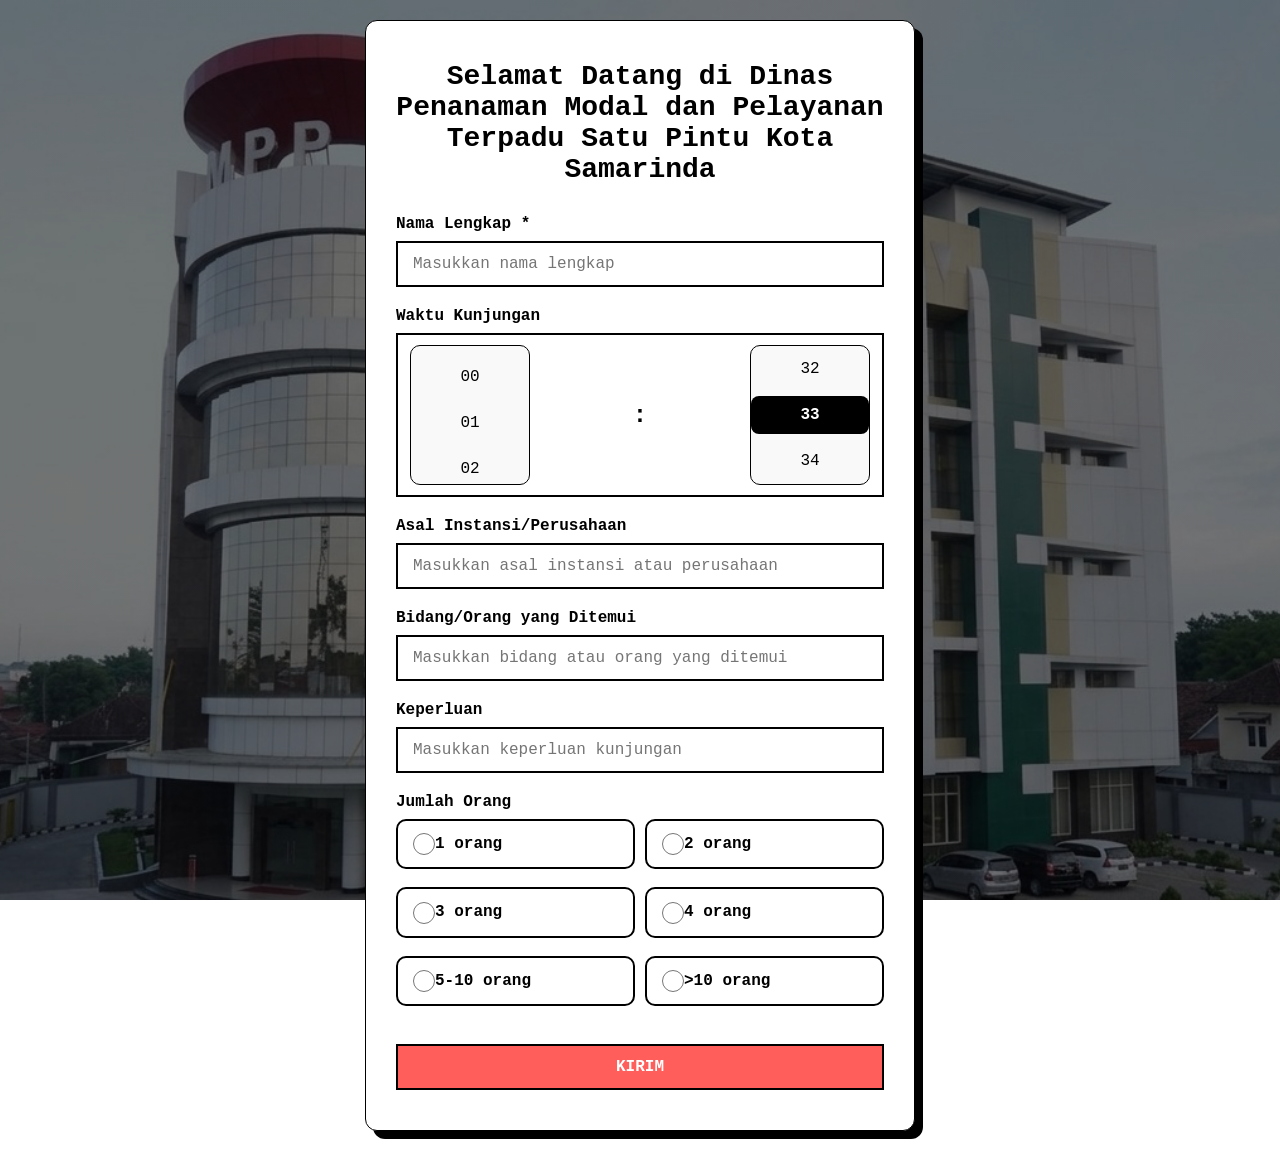
<file: index.html>
<!DOCTYPE html>
<html lang="id">
<head>
    <meta charset="UTF-8">
    <meta name="viewport" content="width=device-width, initial-scale=1.0">

    <title>Buku Tamu DPMPTSP Kota Samarinda</title>

    <link rel="stylesheet" href="styles.css">
</head>

<body>

<form
    class="login-container"
    id="guest-form"
>

    <h1>
        Selamat Datang di Dinas Penanaman Modal dan Pelayanan Terpadu Satu Pintu Kota Samarinda
    </h1>


    <!-- NAMA -->
    <div class="input-group">

        <label for="nama">
            Nama Lengkap *
        </label>

        <input
            type="text"
            id="nama"
            name="entry.1994765778"
            placeholder="Masukkan nama lengkap"
            required
        >

    </div>


    <!-- WAKTU KUNJUNGAN -->
    <div class="input-group">

        <label>
            Waktu Kunjungan
        </label>

        <div class="time-picker">

            <!-- JAM -->
            <div class="wheel">
                <div
                    class="wheel-slot"
                    id="hour-wheel">
                </div>
            </div>


            <span class="time-separator">
                :
            </span>


            <!-- MENIT -->
            <div class="wheel">
                <div
                    class="wheel-slot"
                    id="minute-wheel">
                </div>
            </div>


            <!-- WAKTU UNTUK GOOGLE FORM -->
            <input
                type="hidden"
                id="entry-time"
                name="entry.174173773"
            >

        </div>

    </div>


    <!-- ASAL INSTANSI -->
    <div class="input-group">

        <label for="asal">
            Asal Instansi/Perusahaan
        </label>

        <input
            type="text"
            id="asal"
            name="entry.260225900"
            placeholder="Masukkan asal instansi atau perusahaan"
        >

    </div>


    <!-- BIDANG / ORANG YANG DITEMUI -->
    <div class="input-group">

        <label for="bidang">
            Bidang/Orang yang Ditemui
        </label>

        <input
            type="text"
            id="bidang"
            name="entry.207353417"
            placeholder="Masukkan bidang atau orang yang ditemui"
        >

    </div>


    <!-- KEPERLUAN -->
    <div class="input-group">

        <label for="keperluan">
            Keperluan
        </label>

        <input
            type="text"
            id="keperluan"
            name="entry.1206615531"
            placeholder="Masukkan keperluan kunjungan"
        >

    </div>


    <!-- JUMLAH ORANG -->
    <div class="input-group">

        <label>
            Jumlah Orang
        </label>


        <div class="radio-group">


            <label class="radio-option">

                <input
                    type="radio"
                    name="entry.1699570348"
                    value="1 orang"
                    required
                >

                <span>
                    1 orang
                </span>

            </label>


            <label class="radio-option">

                <input
                    type="radio"
                    name="entry.1699570348"
                    value="2 orang"
                >

                <span>
                    2 orang
                </span>

            </label>


            <label class="radio-option">

                <input
                    type="radio"
                    name="entry.1699570348"
                    value="3 orang"
                >

                <span>
                    3 orang
                </span>

            </label>


            <label class="radio-option">

                <input
                    type="radio"
                    name="entry.1699570348"
                    value="4 orang"
                >

                <span>
                    4 orang
                </span>

            </label>


            <label class="radio-option">

                <input
                    type="radio"
                    name="entry.1699570348"
                    value="5-10 orang"
                >

                <span>
                    5-10 orang
                </span>

            </label>


            <label class="radio-option">

                <input
                    type="radio"
                    name="entry.1699570348"
                    value=">10 orang"
                >

                <span>
                    &gt;10 orang
                </span>

            </label>


        </div>

    </div>


    <!-- TOMBOL KIRIM -->

    <button
        type="submit"
        id="submit-button"
    >
        KIRIM
    </button>


</form>



<script>

    /* =====================================
       ELEMENT
    ===================================== */

    const form =
        document.getElementById(
            'guest-form'
        );


    const hourWheel =
        document.getElementById(
            'hour-wheel'
        );


    const minuteWheel =
        document.getElementById(
            'minute-wheel'
        );


    const entryTime =
        document.getElementById(
            'entry-time'
        );


    const submitButton =
        document.getElementById(
            'submit-button'
        );



    /* =====================================
       GOOGLE FORM URL
    ===================================== */

    const GOOGLE_FORM_URL =

        'https://docs.google.com/forms/d/e/1FAIpQLSfSnZY7ouhCXkppMBQvXSiP9w2mZi6v4HyhIBPrVaCNlmq4Ow/formResponse';



    /* =====================================
       FORMAT 2 DIGIT
    ===================================== */

    function pad(value) {

        return String(value)
            .padStart(
                2,
                '0'
            );

    }



    /* =====================================
       BUAT ITEM JAM / MENIT
    ===================================== */

    function createItems(
        container,
        count
    ) {

        for (
            let i = 0;
            i < count;
            i++
        ) {

            const item =
                document.createElement(
                    'div'
                );


            item.className =
                'wheel-item';


            item.textContent =
                pad(i);


            item.dataset.value =
                pad(i);


            container.appendChild(
                item
            );

        }

    }



    /* =====================================
       PILIH ITEM
    ===================================== */

    function selectItem(
        container,
        index
    ) {

        const items =
            container.querySelectorAll(
                '.wheel-item'
            );


        items.forEach(

            item =>

                item.classList.remove(
                    'active'
                )

        );


        if (items[index]) {

            items[index]
                .classList.add(
                    'active'
                );


            items[index]
                .scrollIntoView({

                    block:
                        'center',

                    behavior:
                        'smooth'

                });

        }


        updateTime();

    }



    /* =====================================
       UPDATE WAKTU
    ===================================== */

    function updateTime() {

        const hour =

            hourWheel
                .querySelector(
                    '.wheel-item.active'
                );


        const minute =

            minuteWheel
                .querySelector(
                    '.wheel-item.active'
                );


        if (
            hour &&
            minute
        ) {

            entryTime.value =

                hour.dataset.value

                +

                ':'

                +

                minute.dataset.value;

        }

    }



    /* =====================================
       EVENT WHEEL
    ===================================== */

    function bindWheel(
        container
    ) {

        const items =

            container
                .querySelectorAll(
                    '.wheel-item'
                );


        items.forEach(

            (
                item,
                index
            ) => {


                item.addEventListener(

                    'click',

                    function () {


                        selectItem(

                            container,

                            index

                        );


                    }

                );


            }

        );

    }



    /* =====================================
       BUAT JAM & MENIT
    ===================================== */

    createItems(
        hourWheel,
        24
    );


    createItems(
        minuteWheel,
        60
    );


    bindWheel(
        hourWheel
    );


    bindWheel(
        minuteWheel
    );



    /* =====================================
       SET WAKTU SEKARANG
    ===================================== */

    const now =
        new Date();


    selectItem(

        hourWheel,

        now.getHours()

    );


    selectItem(

        minuteWheel,

        now.getMinutes()

    );



    /* =====================================
       SUBMIT FORM
    ===================================== */

    form.addEventListener(

        'submit',

        async function (
            event
        ) {


            /*

            CEGAH FORM PINDAH
            KE GOOGLE FORM

            */

            event.preventDefault();



            /*

            UPDATE WAKTU
            SAAT KIRIM

            */

            const now =
                new Date();


            entryTime.value =

                pad(
                    now.getHours()
                )

                +

                ':'

                +

                pad(
                    now.getMinutes()
                );



            /*

            MATIKAN TOMBOL
            AGAR TIDAK DOUBLE SUBMIT

            */

            submitButton.disabled =
                true;


            submitButton.textContent =
                'MENGIRIM...';



            /*

            AMBIL SEMUA DATA FORM

            */

            const formData =

                new FormData(
                    form
                );



            try {


                /*

                KIRIM DATA
                KE GOOGLE FORM

                */

                await fetch(

                    GOOGLE_FORM_URL,

                    {

                        method:
                            'POST',

                        mode:
                            'no-cors',

                        body:
                            formData

                    }

                );



                /*

                JIKA REQUEST
                SUDAH DIKIRIM

                REDIRECT KE
                SELESAI.HTML

                */

                window.location.href =

                    'selesai.html';


            }

            catch (
                error
            ) {


                console.error(
                    error
                );


                alert(

                    'Data gagal dikirim. Silakan coba lagi.'

                );


                submitButton.disabled =
                    false;


                submitButton.textContent =
                    'KIRIM';


            }


        }

    );


</script>


</body>
</html>
</file>
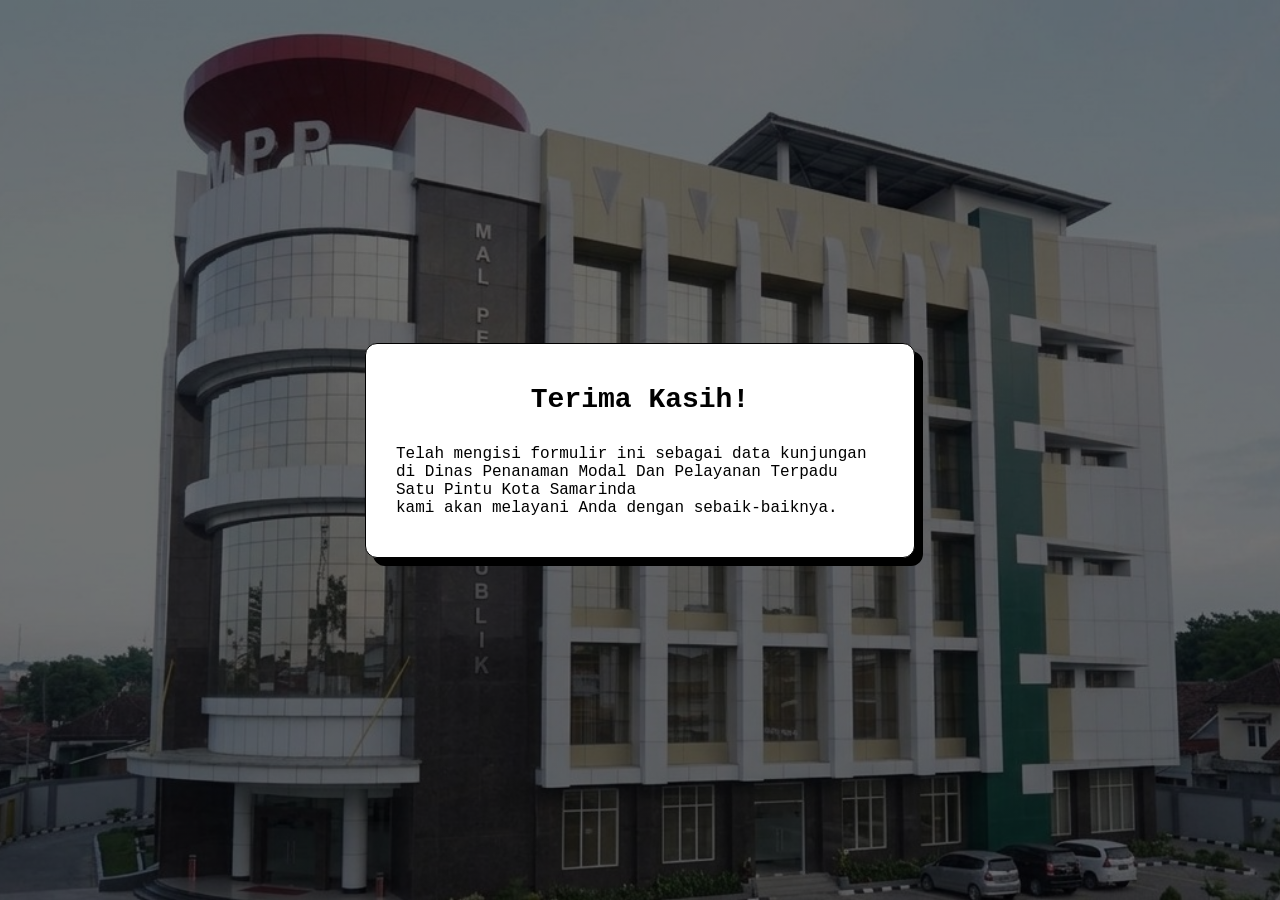
<file: selesai.html>
<!DOCTYPE html>
<html lang="en">
<head>
    <meta charset="UTF-8">
    <meta name="viewport" content="width=device-width, initial-scale=1.0">
    <title>Buku Tamu</title>
    <link rel="stylesheet" href="styles.css">
</head>
<body>
    <div class="login-container">
        <h1>Terima Kasih!</h1>
        <p>Telah mengisi formulir ini sebagai data kunjungan di Dinas Penanaman Modal Dan Pelayanan Terpadu Satu Pintu Kota Samarinda</p>
        <p>kami akan melayani Anda dengan sebaik-baiknya.</p>
    </div>
</body>
</html>
</file>
<file: styles.css>
:root {
  --primary: #000000;
  --secondary: #FFFFFF;
  --accent: #FF5E5B;
  --shadow: 8px 8px 0px var(--primary);
}

* {
  margin: 0;
  padding: 0;
  box-sizing: border-box;
  font-family: 'Courier New', monospace;
}

body {
  background-image: linear-gradient(rgba(0, 0, 0, 0.55), rgba(0, 0, 0, 0.55)), url('background.jpg');
  background-size: cover;
  background-position: center;
  background-repeat: no-repeat;
  background-attachment: fixed;
  display: flex;
  justify-content: center;
  align-items: center;
  min-height: 100vh;
  padding: 20px;
}

.login-container {
  width: 100%;
  max-width: 550px;
  border: 1px solid var(--primary);
  padding: 40px 30px;
  background-color: var(--secondary);
  box-shadow: var(--shadow);
  position: relative;
  border-radius: 12px;
}

.login-container::before {
  content: '';
  position: absolute;
  top: 6px;
  left: 6px;
  right: -6px;
  bottom: -6px;
  border: 1px solid var(--primary);
  z-index: -1;
  border-radius: 12px;
}

h1 {
  color: var(--primary);
  margin-bottom: 30px;
  font-size: 28px;
  font-weight: 700;
  text-align: center;
}

.input-group {
  margin-bottom: 20px;
  position: relative;
}

label {
  display: block;
  margin-bottom: 8px;
  font-weight: bold;
  color: var(--primary);
}

input:not([type="radio"]):not([type="hidden"]),
select{
    width:100%;
  padding: 12px 15px;
  border: 2px solid var(--primary);
  background-color: var(--secondary);
  font-size: 16px;
  outline: none;
  transition: all 0.3s;
}

input:focus,
select:focus {
  box-shadow: 4px 4px 0px var(--primary);
}

@media (max-width: 600px){

    .radio-group{
        grid-template-columns:1fr;
    }

    .radio-option{
        padding:16px;
    }

    .radio-option span{
        font-size:16px;
    }

}

.radio-group {
  display: grid;
  grid-template-columns: repeat(2, minmax(0, 1fr));
  gap: 10px;
}

.radio-option {
  display: flex;  
  align-items: center;
  padding: 12px 15px;
  border: 2px solid var(--primary);
  border-radius: 10px;
  background-color: var(--secondary);
  cursor: pointer;
  transition: all 0.2s ease;
  font-size: 16px;
  color: var(--primary);
}

.radio-option span{
    flex:1;
    white-space:normal;
    word-break:break-word;
    line-height:1.4;
}

.radio-option input[type="radio"]{
    width:22px;
    height:22px;
    flex-shrink:0;
}

.radio-option:hover {
  background-color: #f5f5f5;
}

.radio-option input[type="radio"] {
  accent-color: var(--primary);
}

.time-picker {
  display: flex;
  align-items: center;
  justify-content: space-between;
  gap: 12px;
  padding: 10px 12px;
  border: 2px solid var(--primary);
  background-color: var(--secondary);
}

.wheel {
  width: 120px;
  height: 140px;
  overflow: hidden;
  position: relative;
  border: 1px solid var(--primary);
  border-radius: 10px;
  background-color: #f9f9f9;
}

.wheel-slot {
  position: absolute;
  inset: 0;
  display: flex;
  flex-direction: column;
  align-items: center;
  justify-content: flex-start;
  gap: 8px;
  padding: 12px 0;
  overflow-y: auto;
  scrollbar-width: none;
}

.wheel-slot::-webkit-scrollbar {
  display: none;
}

.wheel-item {
  width: 100%;
  text-align: center;
  padding: 10px 0;
  font-size: 16px;
  color: var(--primary);
  cursor: pointer;
  transition: background-color 0.2s, color 0.2s;
}

.wheel-item.active {
  background-color: var(--primary);
  color: var(--secondary);
  font-weight: bold;
  border-radius: 8px;
}

.time-separator {
  font-size: 24px;
  font-weight: bold;
  color: var(--primary);
}

input[type="hidden"] {
  display: none;
}

button {
  width: 100%;
  padding: 12px;
  background-color: var(--accent);
  color: var(--secondary);
  border: 2px solid var(--primary);
  font-size: 16px;
  font-weight: bold;
  cursor: pointer;
  margin-top: 10px;
  transition: all 0.3s;
}

button:hover {
  box-shadow: 4px 4px 0px var(--primary);
  transform: translate(-2px, -2px);
}

.divider {
  display: flex;
  align-items: center;
  margin: 25px 0;
  color: var(--primary);
  font-weight: bold;
}

.divider::before, .divider::after {
  content: "";
  flex: 1;
  border-bottom: 2px solid var(--primary);
  margin: 0 10px;
}

.social-login {
  display: flex;
  justify-content: center;
  gap: 15px;
}

.social-btn {
  width: 50px;
  height: 50px;
  border: 2px solid var(--primary);
  display: flex;
  justify-content: center;
  align-items: center;
  cursor: pointer;
  transition: all 0.3s;
}

.social-btn:hover {
  box-shadow: 4px 4px 0px var(--primary);
  transform: translate(-2px, -2px);
}

.footer {
  text-align: center;
  margin-top: 20px;
  color: var(--primary);
}

.footer a {
  color: var(--primary);
  font-weight: bold;
  text-decoration: underline;
}
</file>
